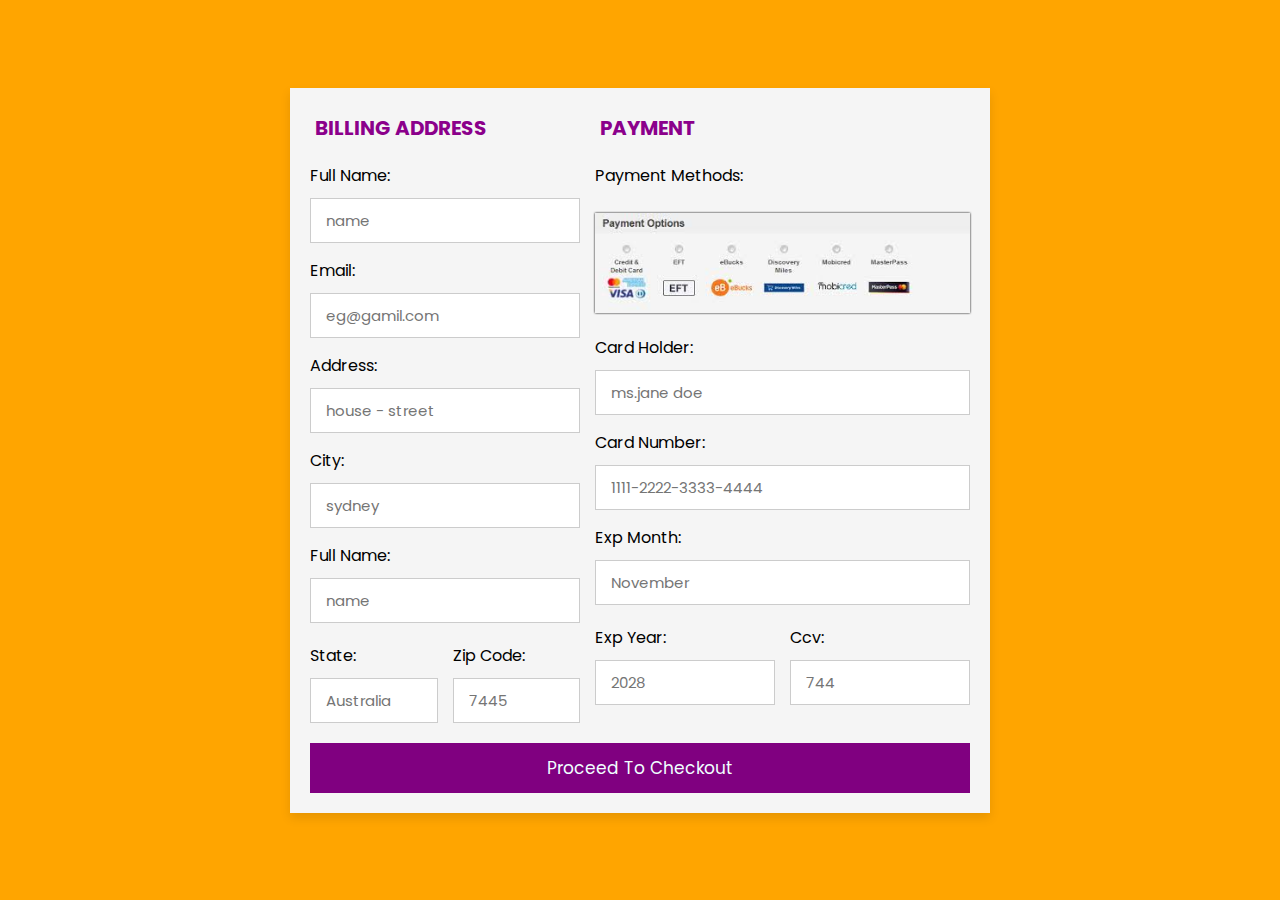
<file: paired project/purchase.html>
<!DOCTYPE html>
<html lang="en">
<head>
    <meta charset="UTF-8">
    <meta name="viewport" content="width=device-width, initial-scale=1.0">
    <link rel="stylesheet" href="purchase.css">
    <title>payments</title>
</head>
<body>
    <div class="container">

        <form action="">
        <div class="row">
            <div class="col">
                <h3 class="title">Billing Address</h3>
                <div class="inputBox">
                    <span>full name:</span>
                    <input type="text" placeholder="name">
                </div> 
                <div class="inputBox">
                    <span>email:</span>
                    <input type="text" placeholder="eg@gamil.com">
                </div>
                 <div class="inputBox">
                    <span>address:</span>
                    <input type="text" placeholder="house - street">
                </div> 
                <div class="inputBox">
                    <span>city:</span>
                    <input type="text" placeholder="sydney">
                </div> 
                <div class="inputBox">
                    <span>full name:</span>
                    <input type="text" placeholder="name">
                </div> 
                <div class="flex">
                <div class="inputBox">
                    <span>state:</span>
                    <input type="text" placeholder="Australia">
                </div> 
                <div class="inputBox">
                    <span>zip code:</span>
                    <input type="text" placeholder="7445">
                </div>
                </div>
            </div>
            <div class="col">
                <h3 class="title">payment</h3>
                
                <div class="inputBox">
                    <span>payment methods:</span>
                   <img src="payment.jpg" alt="">
                </div> 
                <div class="inputBox">
                    <span>card holder:</span>
                    <input type="text" placeholder="ms.jane doe">
                </div>
                 <div class="inputBox">
                    <span>card number:</span>
                    <input type="text" placeholder="1111-2222-3333-4444">
                </div> 
                <div class="inputBox">
                    <span>exp month:</span>
                    <input type="text" placeholder="November">
                </div> 
               
                <div class="flex">
                <div class="inputBox">
                    <span>exp year:</span>
                    <input type="text" placeholder="2028">
                </div> 
                <div class="inputBox">
                    <span>ccv:</span>
                    <input type="text" placeholder="744">
                </div>
                </div>
            </div>
        </div>
        <input type="submit"  value="proceed to checkout" class="submit-btn">
        </form>
    </div>
</body>
</html>
</file>
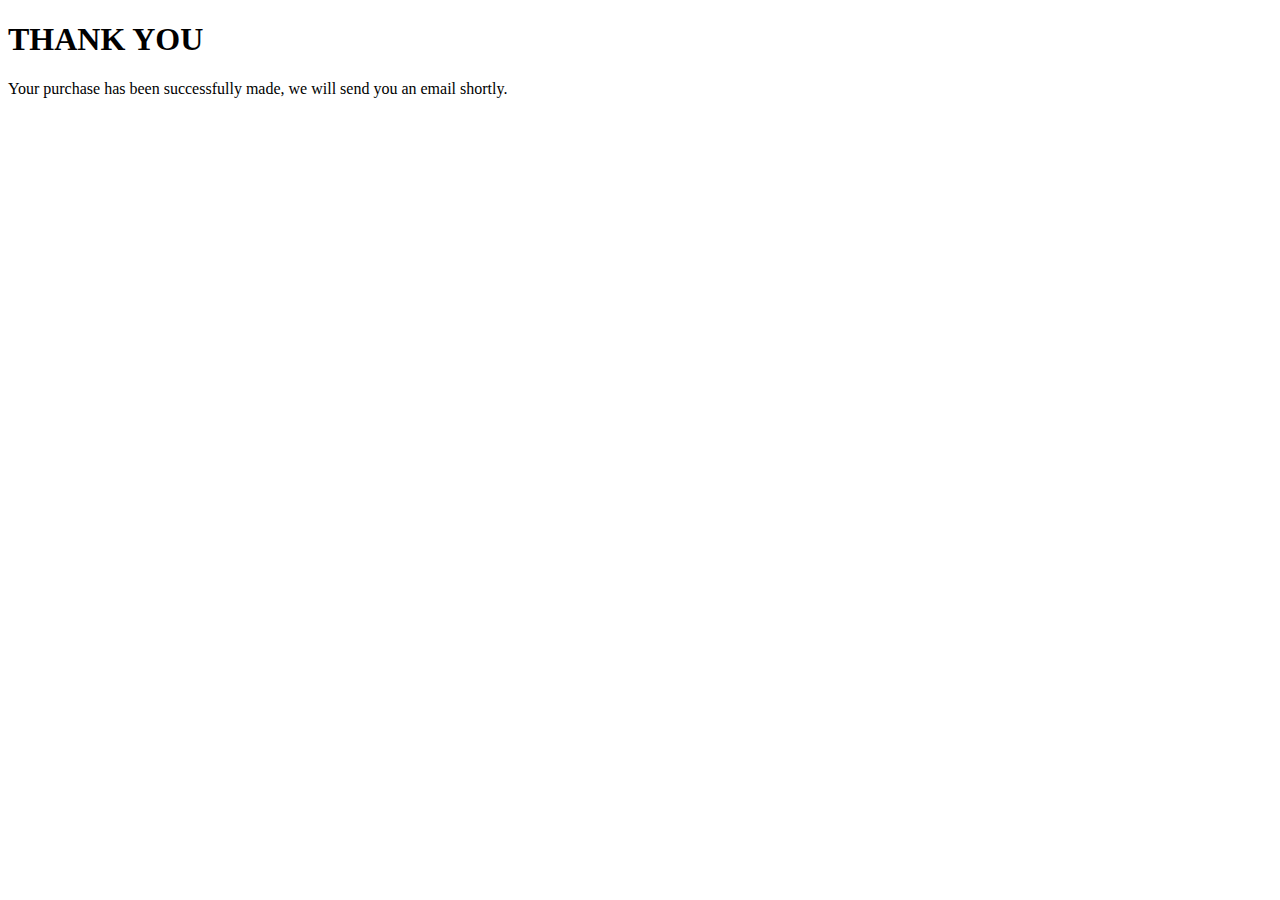
<file: paired project/THANKS.html>
<!DOCTYPE html>
<html lang="en">
<head>
    <meta charset="UTF-8">
    <meta name="viewport" content="width=device-width, initial-scale=1.0">
    <title>THANKS</title>
</head>
<body>
    <h1>THANK YOU</h1>
    <P>Your purchase has been successfully made, we will send you an email shortly.</P>
</body>
</html>
</file>
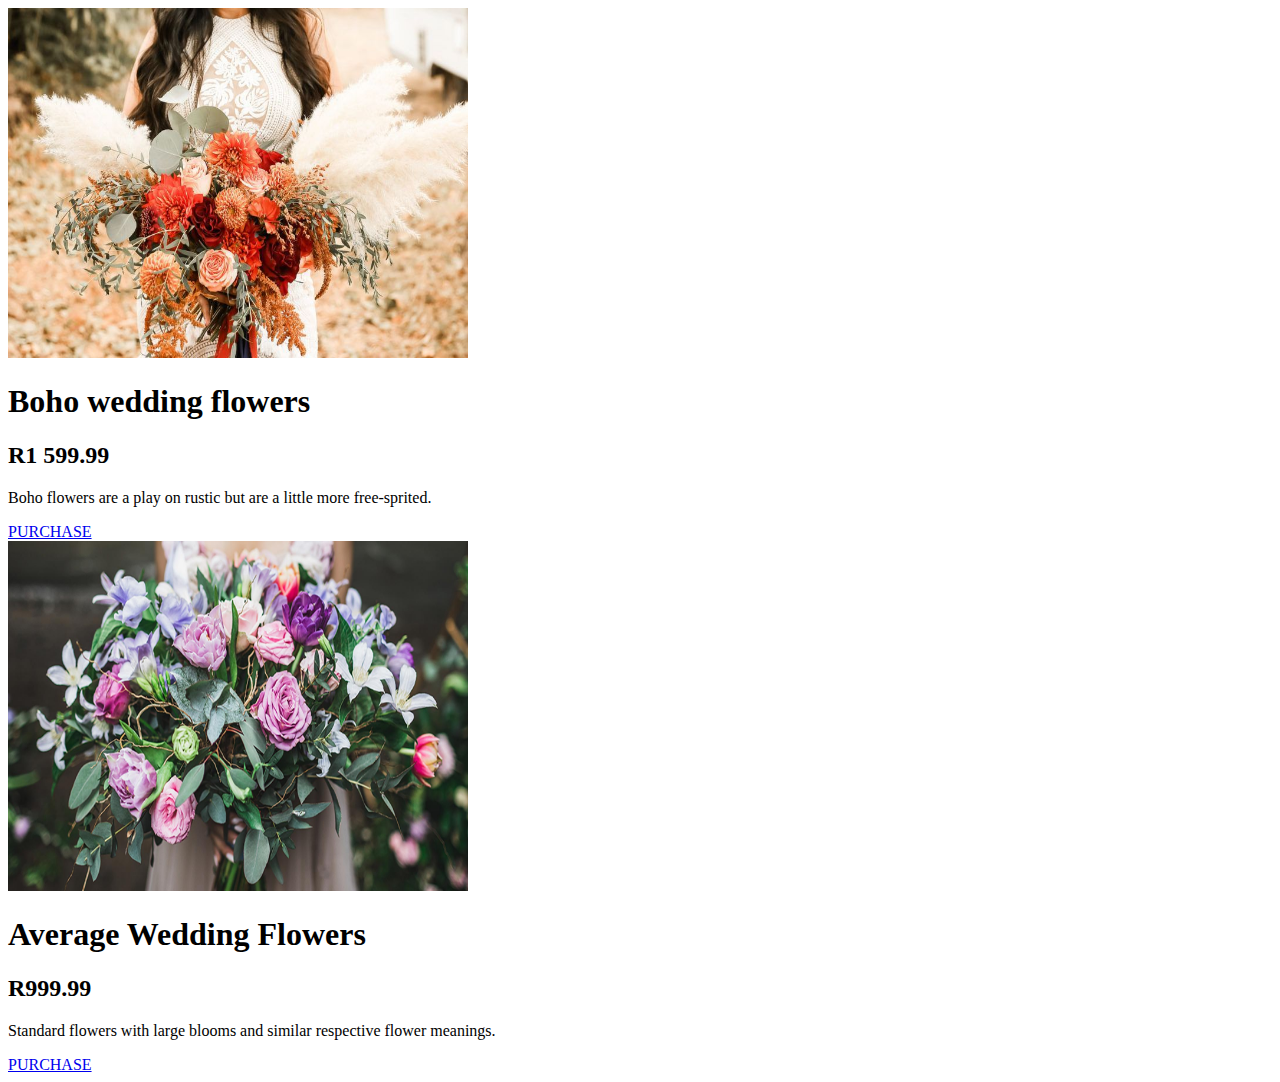
<file: paired project/TULIPS.html>
<!DOCTYPE html>
<html lang="en">
<head>
    <meta charset="UTF-8">
    <meta name="viewport" content="width=device-width, initial-scale=1.0">
    <title>TULIPS</title>
</head>
<body>
   </div>
    <div class="container">
        <div class="block">
            <div class="box">
                <img src="boho wedding flower.jpg" alt="boho wedding flower" width="460" height="350">
                  <h1>Boho wedding flowers</h1>
                     <H2>R1 599.99</H2>
                        <p>Boho flowers are a play on rustic but are a little more free-sprited.</p>
    
    <a target="_blank" href="purchase.html">PURCHASE</a>
         </div>
        </div>
        <div class="container">
            <div class="block">
                <div class="box">
                    <img src="average-wedding-flowers.jpg" alt="average-wedding-flowers" width="460" height="350">
                        <h1>Average Wedding Flowers</h1>
                           <h2>R999.99</h2>
                             <p>Standard flowers with large blooms and similar respective flower meanings.</p>
    
                </div>

      <a target="_blank" href="purchase.html">PURCHASE</a>

</body>
</html>
</file>
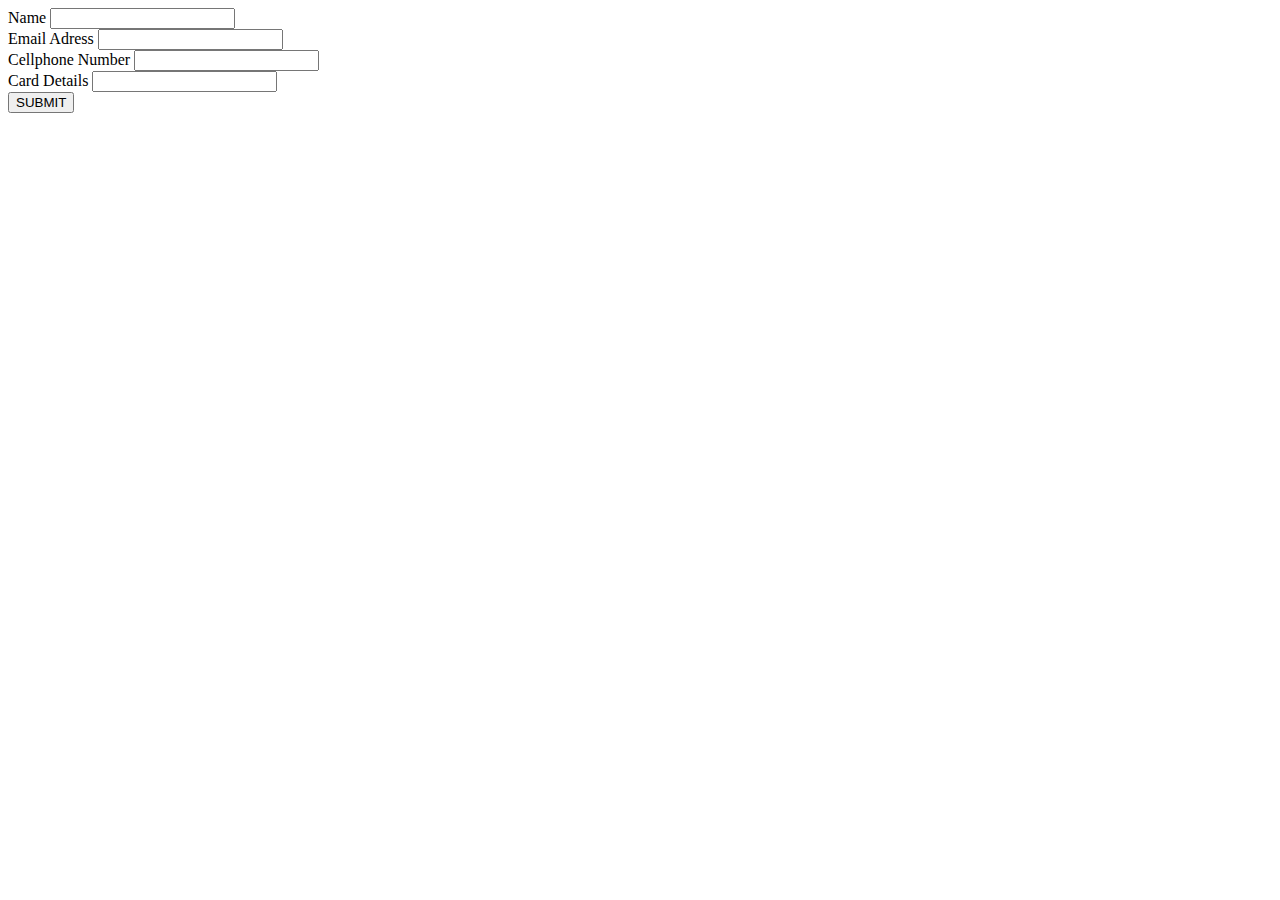
<file: paired project/new-lesson/purchase form.html>
<!DOCTYPE html>
<html lang="en">
<head>
    <meta charset="UTF-8">
    <meta name="viewport" content="width=device-width, initial-scale=1.0">
    <title>purchase form</title>
</head>
<body>
    <form action="" method="get">
        <div>
            <label>Name</label>
            <input>
        </div>
        <div>
            <label>Email Adress</label>
            <input>
        </div> 
       <div>
        <label>Cellphone Number</label>
       <input>
       </div>
        <div>
            <label>Card Details</label>
            <input>
        </div>
        <a href="THANKS.html">
            <button>SUBMIT</button>
        </a>
    


    </form>
    
</body>
</html>
</file>
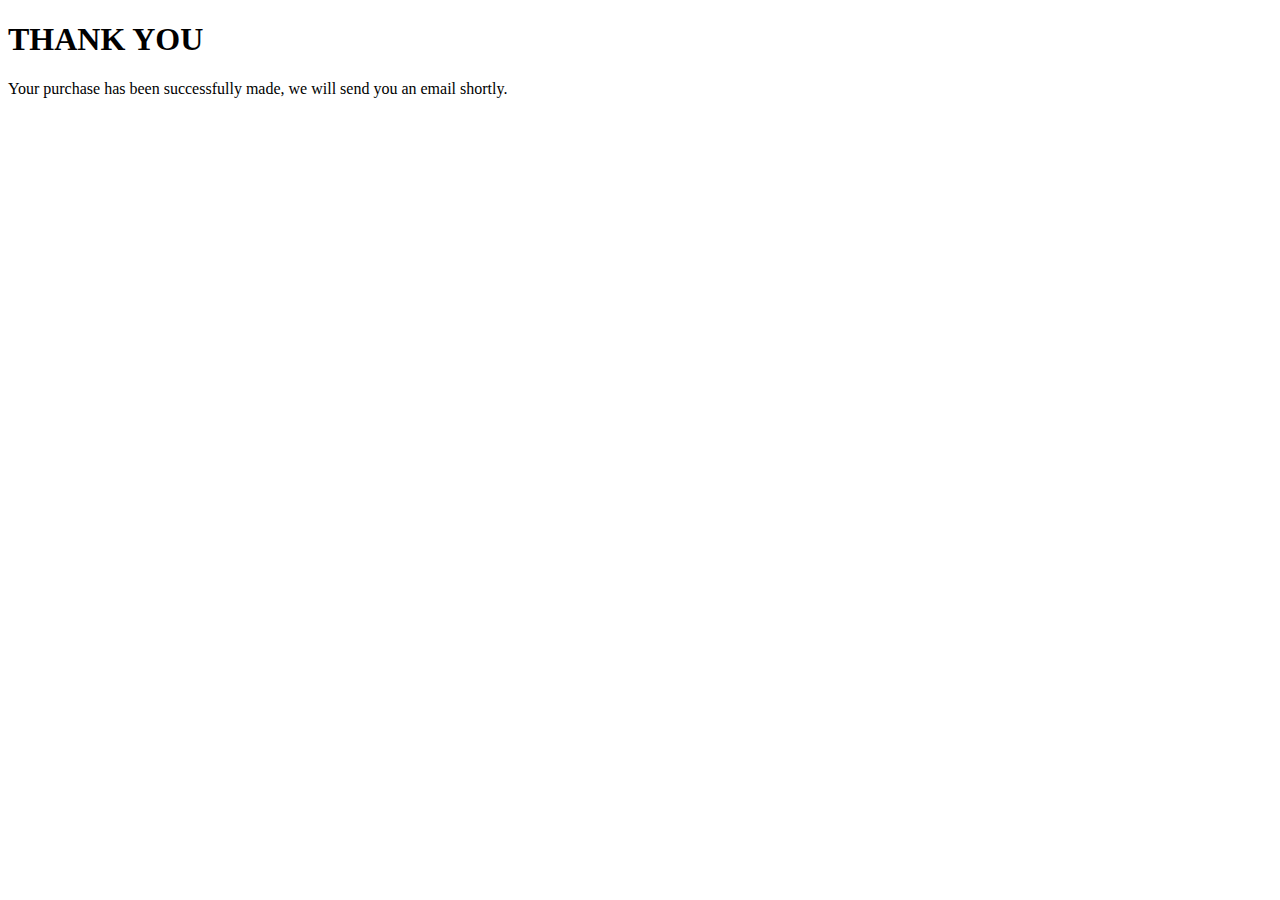
<file: paired project/new-lesson/THANKS.html>
<!DOCTYPE html>
<html lang="en">
<head>
    <meta charset="UTF-8">
    <meta name="viewport" content="width=device-width, initial-scale=1.0">
    <title>THANKS</title>
</head>
<body>
    <h1>THANK YOU</h1>
    <P>Your purchase has been successfully made, we will send you an email shortly.</P>
</body>
</html>
</file>
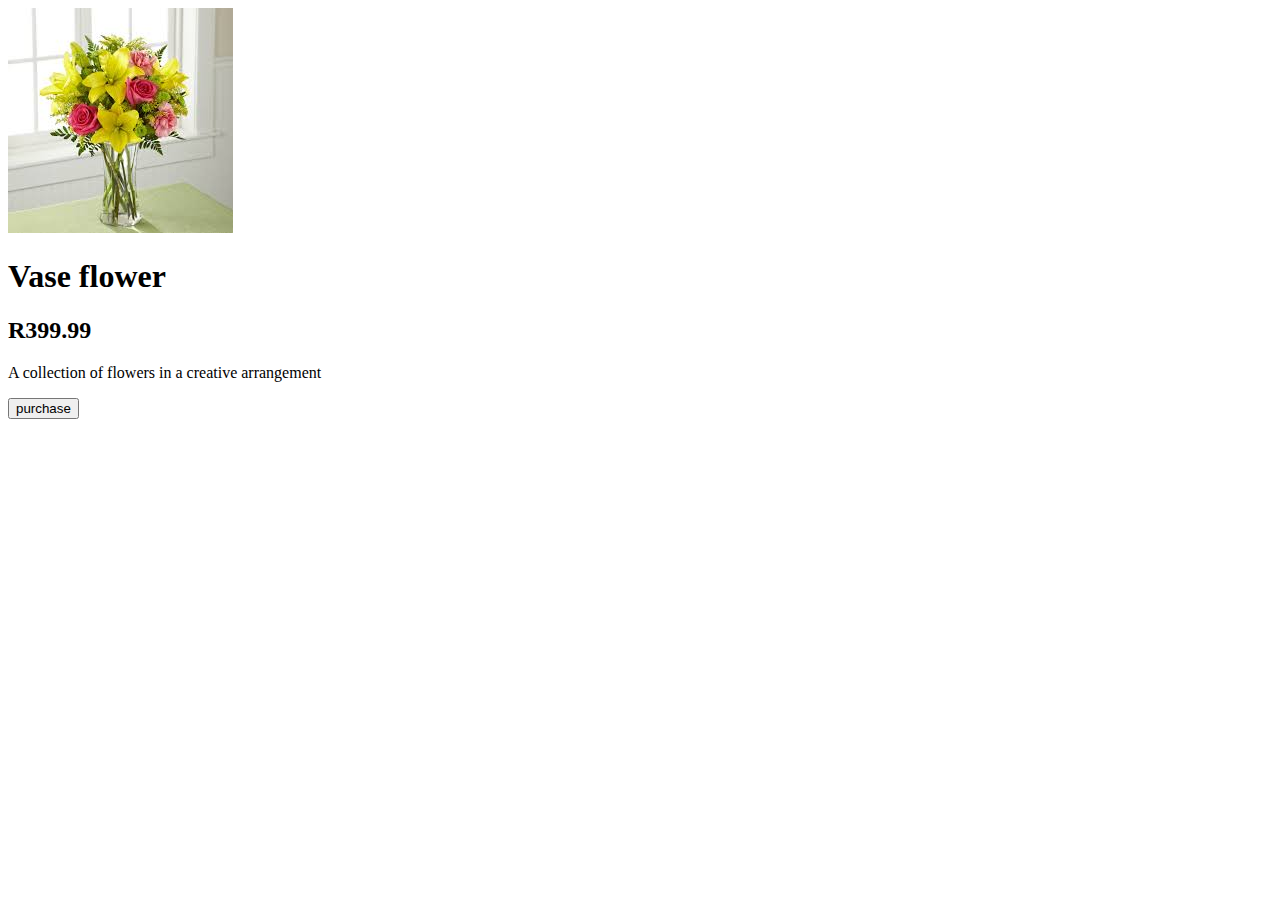
<file: paired project/new-lesson/VASE FLOWER.html>
<!DOCTYPE html>
<html lang="en">
<head>
    <meta charset="UTF-8">
    <meta name="viewport" content="width=device-width, initial-scale=1.0">
    <title>flower bouquet</title>
</head> 
<body>
    <img src="download (1).jpg"" alt="bouquet" srcset="">
   <h1>Vase flower</h1>
   <h2>R399.99</h2>
   <P>A collection of flowers in a creative arrangement</P>
  <a href="purchase form.html">
    <button type="button">purchase</button>
  </a> 

</body>
</html>
</file>
<file: paired project/purchase.css>
@import url('https://fonts.googleapis.com/css2?family=Bebas+Neue&family=Poppins:ital,wght@0,100;0,200;0,300;0,400;0,500;0,600;0,700;0,800;0,900;1,100;1,200;1,300;1,400;1,500;1,600;1,700;1,800;1,900&display=swap');


*{
    font-family: 'poppins', sans-serif;
    margin: 0; padding: 0;
    box-sizing: border-box;
    outline: none; border: none;
    text-transform: capitalize;
    transition: all .2s linear;
}
.container{
    display: flex;
    justify-content: center;
    align-items: center;
    padding: 25px;
    min-height: 100vh;
    background: orange;
    padding: 70px;
}

.container form{
    padding: 20px;
    width: 700px;
    background: whitesmoke;
    box-shadow: 0 5px 10px rgba(0, 0, 0, .1);
}

.container form .row{
    display: flex;
    flex-wrap: wrap;
    gap: 15px;
}
.container form .row .col{
    flex:1 1 250px;
}
.container form .row .col .title{
    font-size: 20px;
    color: darkmagenta;
    padding: 5px;
    text-transform: uppercase;
}

.container form .row .col .inputBox{
    margin: 15px 0;
}

.container form .row .col .inputBox span{
    margin-bottom: 10px;
    display: block;
}

.container form .row .col .inputBox input{
    width: 100%;
    border: 1px solid #ccc;
    padding: 10px 15px;
    font-size: 15px;
    text-transform: none;
}
.container form .row .col .inputBox input:focus{
    border: 1px solid #000;
}

.container form .row .col .flex{
    display: flex;
    gap: 15px;
}


.container form .row .col .flex .inputBox{
    margin-top: 5px;
}


.container form .row .col .inputBox img{
    height: 100px;
    margin-top: 15px;
    filter: drop-shadow(0 0 1px #000);
}
.container form .submit-btn{
    width: 100%;
    padding: 12px;
    font-size: 17px;
    background: purple;
    color: azure;
    margin-top: 5px;
    cursor: pointer;
}

container form .submit-btn:hover{
    background: palevioletred;
}
</file>
